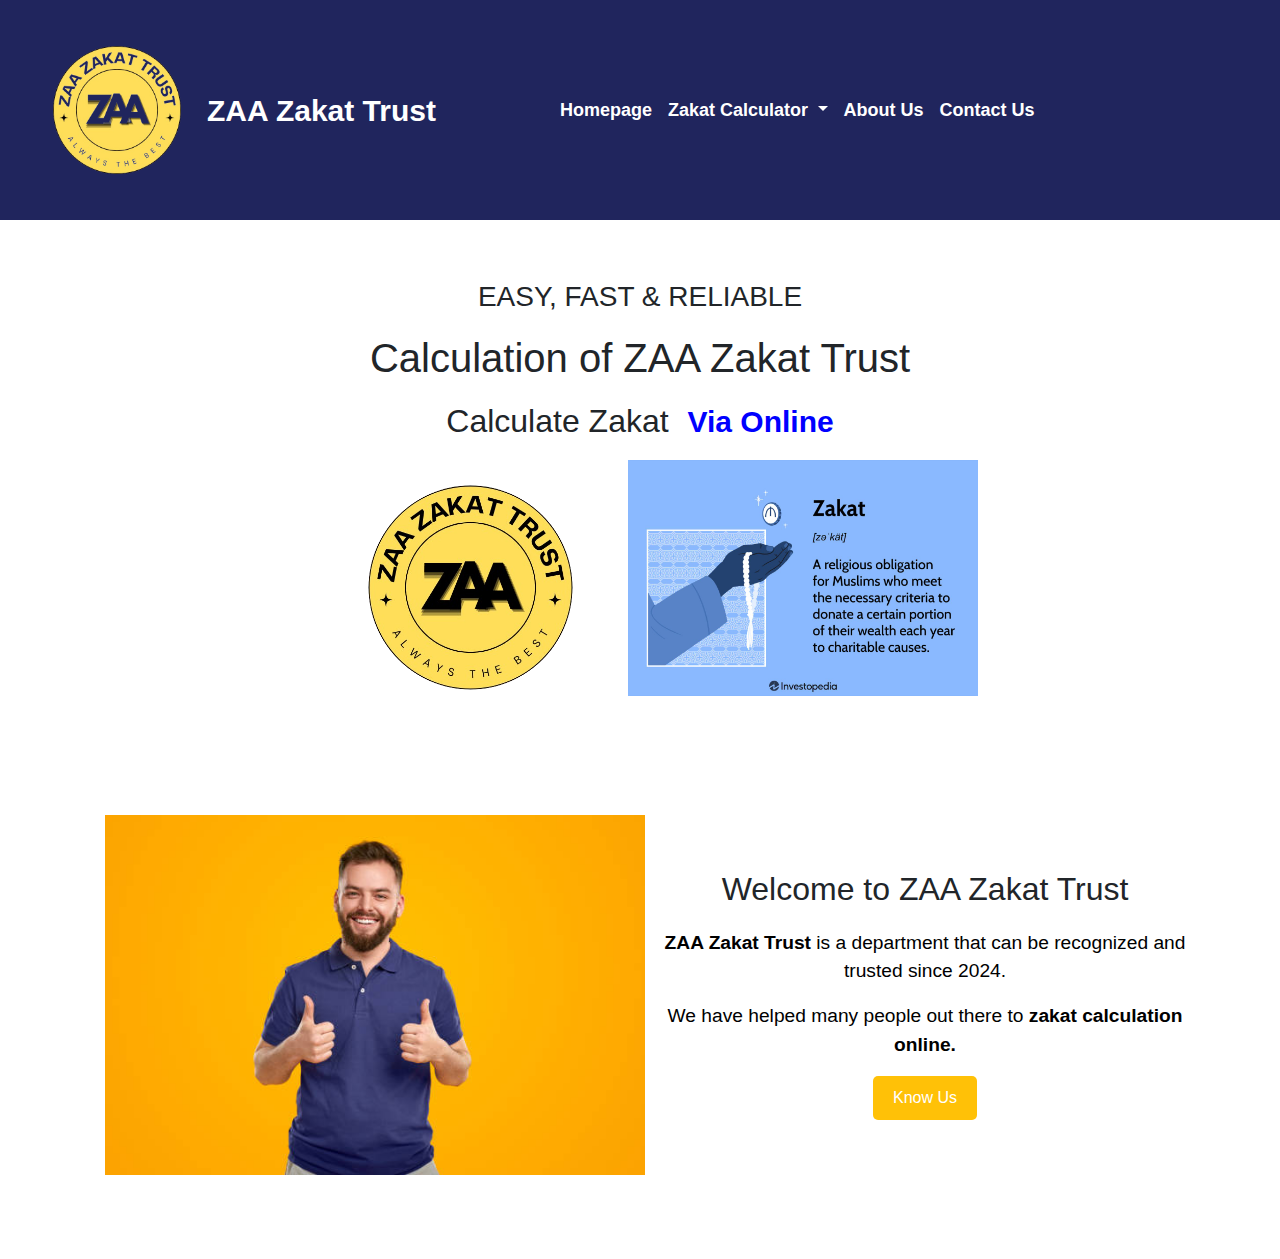
<file: index.html>
<!doctype html>
<html lang="en">
<head>
    <!-- Required meta tags -->
    <meta charset="utf-8">
    <meta name="viewport" content="width=device-width, initial-scale=1, shrink-to-fit=no">

    <!-- Bootstrap CSS -->
    <link rel="stylesheet" href="https://cdn.jsdelivr.net/npm/bootstrap@4.3.1/dist/css/bootstrap.min.css" integrity="sha384-ggOyR0iXCbMQv3Xipma34MD+dH/1fQ784/j6cY/iJTQUOhcWr7x9JvoRxT2MZw1T" crossorigin="anonymous">
    
    <!-- Custom CSS -->
    <link rel="stylesheet" href="css/Utama.css">

    <title>Homepage</title>
</head>
<body>

    <!-- Optional JavaScript -->
    <!-- jQuery first, then Popper.js, then Bootstrap JS -->
    <script src="https://code.jquery.com/jquery-3.3.1.slim.min.js" integrity="sha384-q8i/X+965DzO0rT7abK41JStQIAqVgRVzpbzo5smXKp4YfRvH+8abtTE1Pi6jizo" crossorigin="anonymous"></script>
    <script src="https://cdn.jsdelivr.net/npm/popper.js@1.14.7/dist/umd/popper.min.js" integrity="sha384-UO2eT0CpHqdSJQ6hJty5KVphtPhzWj9WO1clHTMGa3JDZwrnQq4sF86dIHNDz0W1" crossorigin="anonymous"></script>
    <script src="https://cdn.jsdelivr.net/npm/bootstrap@4.3.1/dist/js/bootstrap.min.js" integrity="sha384-JjSmVgyd0p3pXB1rRibZUAYoIIy6OrQ6VrjIEaFf/nJGzIxFDsf4x0xIM+B07jRM" crossorigin="anonymous"></script>

    <script>
        // Function to include content from another HTML file into a specified element
        function includeContent(url, elementId) {
            fetch(url)
                .then(response => response.text())
                .then(data => {
                    document.getElementById(elementId).innerHTML = data;
                });
        }

        // Event listener to include header and footer after the DOM content is loaded
        document.addEventListener('DOMContentLoaded', function() {
            includeContent('header.html', 'header-placeholder');
        });
    </script>

    <!-- Placeholder for header content to be included -->
    <div id="header-placeholder"></div>

    <!-- Hero Section -->
    <section class="hero">
        <div class="container text-center">
            <!-- Custom Button -->
            <h3 class="hero-content">EASY, FAST & RELIABLE</h3>
            <h1 class="hero-content">Calculation of ZAA Zakat Trust</h1>
            <h2 class="hero-content">Calculate Zakat <span style="color: blue;">Via Online</span></h2>
            <div class="row justify-content-center hero-images">
                <div class="col-md-3">
                    <img src="image/logo4.png" alt="Logo zkat" class="img-fluid">
                </div>
                <div class="col-md-4">
                    <img src="image/image5.jpg" alt="Image 5" class="img-fluid">
                </div>
            </div>
        </div>
    </section>

    <!-- New Section -->
    <section class="info-section">
        <div class="container">
            <div class="row align-items-center">
                <div class="col-md-6">
                    <img src="image/image4.jpeg" alt="thumbs up" class="img-fluid">
                </div>
                <div class="col-md-6">
                    <h3>Welcome to ZAA Zakat Trust</h3>
                    <p><strong>ZAA Zakat Trust</strong> is a department that can be recognized and trusted since 2024.</p>
                    <p>We have helped many people out there to <strong>zakat calculation online.</strong></p>
                    <a href="AboutUs.html" class="btn btn-warning">Know Us</a>
                </div>
            </div>
        </div>
    </section>
    <br>

</body>
</html>
</file>
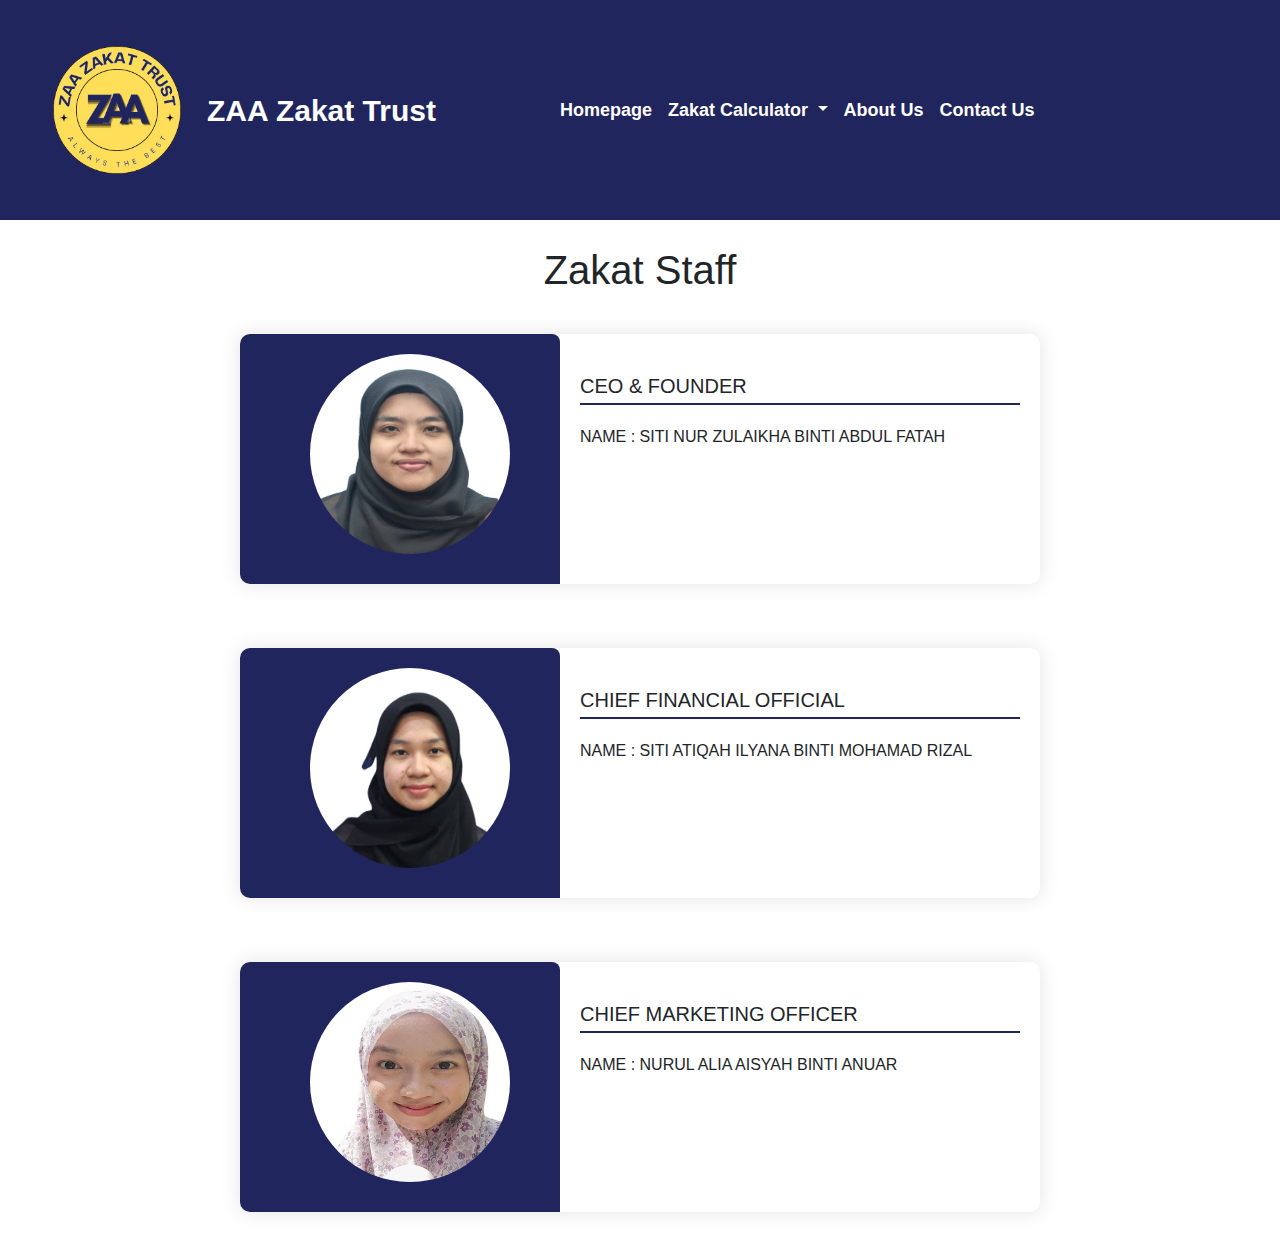
<file: AboutUs.html>
<!doctype html>
<html lang="en">
<head>
    <!-- Required meta tags -->
    <meta charset="utf-8">
    <meta name="viewport" content="width=device-width, initial-scale=1, shrink-to-fit=no">

    <!-- Bootstrap CSS -->
    <link rel="stylesheet" href="https://cdn.jsdelivr.net/npm/bootstrap@4.3.1/dist/css/bootstrap.min.css" integrity="sha384-ggOyR0iXCbMQv3Xipma34MD+dH/1fQ784/j6cY/iJTQUOhcWr7x9JvoRxT2MZw1T" crossorigin="anonymous">
    <!-- Custom CSS -->
    <link rel="stylesheet" href="css/AboutUs.css">


    <title>Contact Us</title>
</head>

<body>

    <!-- Optional JavaScript -->
  <!-- jQuery first, then Popper.js, then Bootstrap JS -->
  <script src="https://code.jquery.com/jquery-3.3.1.slim.min.js" integrity="sha384-q8i/X+965DzO0rT7abK41JStQIAqVgRVzpbzo5smXKp4YfRvH+8abtTE1Pi6jizo" crossorigin="anonymous"></script>
  <script src="https://cdn.jsdelivr.net/npm/popper.js@1.14.7/dist/umd/popper.min.js" integrity="sha384-UO2eT0CpHqdSJQ6hJty5KVphtPhzWj9WO1clHTMGa3JDZwrnQq4sF86dIHNDz0W1" crossorigin="anonymous"></script>
  <script src="https://cdn.jsdelivr.net/npm/bootstrap@4.3.1/dist/js/bootstrap.min.js" integrity="sha384-JjSmVgyd0p3pXB1rRibZUAYoIIy6OrQ6VrjIEaFf/nJGzIxFDsf4x0xIM+B07jRM" crossorigin="anonymous"></script>

  <script>
    // Function to include content from another HTML file into a specified element
     function includeContent(url, elementId) 
     {
        fetch(url)
            .then(response => response.text())
            .then(data => {
                document.getElementById(elementId).innerHTML = data;
            });
     }

    // Event listener to include header and footer after the DOM content is loaded
     document.addEventListener('DOMContentLoaded', function() 
     {
        includeContent('header.html', 'header-placeholder');
    
     });
   </script>

  <!-- Placeholder for header content to be included -->
  <div id="header-placeholder"></div>

  <h1>Zakat Staff</h1>
  
  <!--first container-->
  <div class="container">
    <div class="sidebar">
        <div class="header">
            <img class="image"src="image/image.jpg" alt="Profile Picture">

        </div><!--end of header class-->

         <!--start of main-content(right side)-->
        <div class="main-content">
            <div class="section">
                <h2>CEO & FOUNDER</h2>
                <!-- Team member details -->
                <p>NAME : SITI NUR ZULAIKHA BINTI ABDUL FATAH</p>
               
            </div>

         <!--end of main-content-->
        </div>

     <!--end of sidebar-->
    </div>
  </div>

    <!--second container-->
  <div class="container">
    <div class="sidebar">
        <div class="header">
            <img class="image"src="image/image1.jpg" alt="Profile Picture">

        </div><!--end of header class-->

         <!--start of main-content(right side)-->
        <div class="main-content">
            <div class="section">
                <h2>CHIEF FINANCIAL OFFICIAL</h2>
                <!-- Team member details -->
                <p>NAME : SITI ATIQAH ILYANA BINTI MOHAMAD RIZAL</p>
               
            </div>

         <!--end of main-content-->
        </div>

     <!--end of sidebar-->
    </div>
  </div>

     <!--third container-->
  <div class="container">
    <div class="sidebar">
        <div class="header">
            <img class="image"src="image/image3.jpg" alt="Profile Picture">

        </div><!--end of header class-->

         <!--start of main-content(right side)-->
        <div class="main-content">
            <div class="section">
                <h2>CHIEF MARKETING OFFICER</h2>
                <!-- Team member details -->
                <p>NAME : NURUL ALIA AISYAH BINTI ANUAR</p>
               

            <!--end section-->
            </div>

         <!--end of main-content-->
        </div>

     <!--end of sidebar-->
    </div>

    <!--end of container-->
  </div>


</body>
</html>
</file>
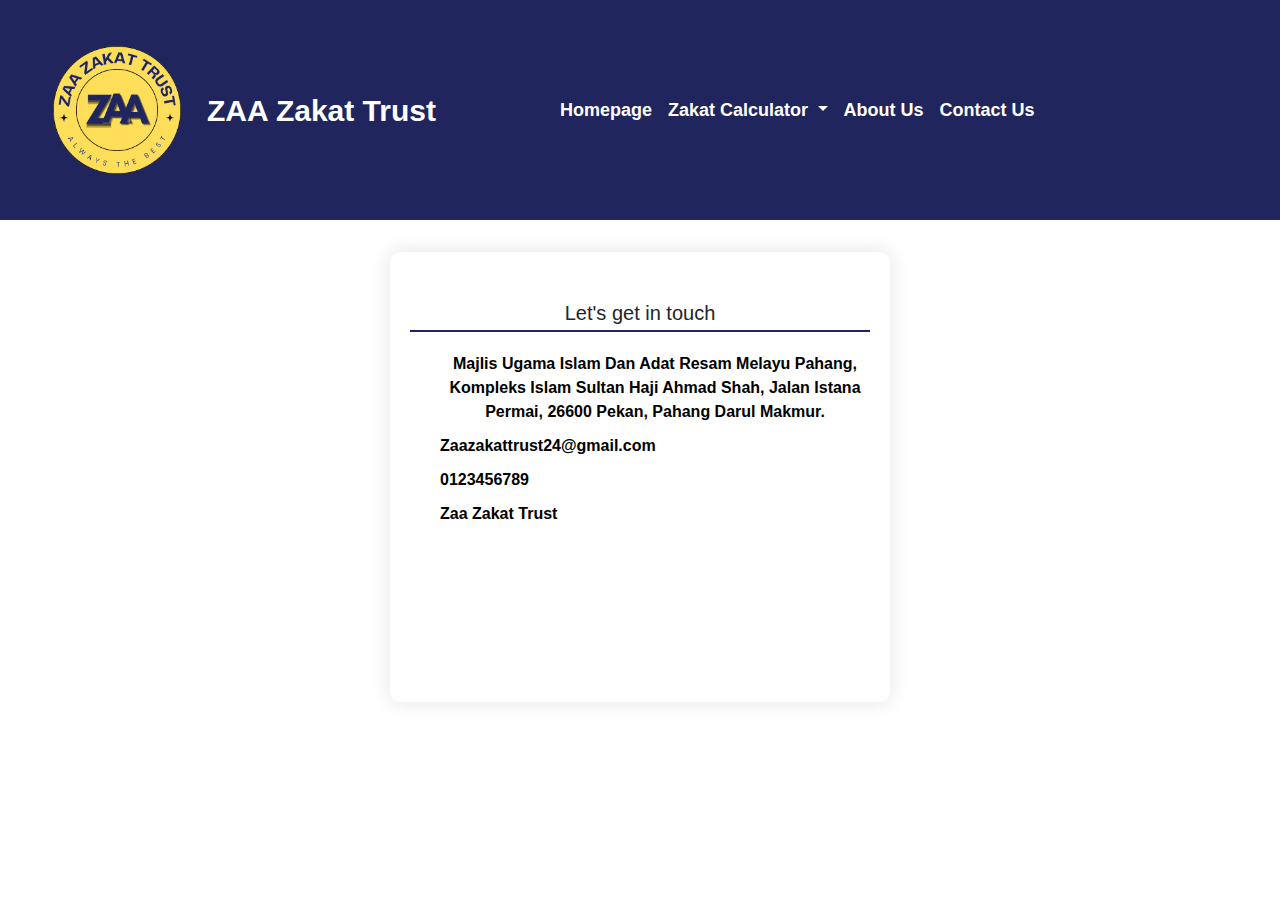
<file: ContactUs.html>
<!doctype html>
<html lang="en">
<head>
    <!-- Required meta tags -->
    <meta charset="utf-8">
    <meta name="viewport" content="width=device-width, initial-scale=1, shrink-to-fit=no">

    <!-- Bootstrap CSS -->
    <link rel="stylesheet" href="https://cdn.jsdelivr.net/npm/bootstrap@4.3.1/dist/css/bootstrap.min.css" integrity="sha384-ggOyR0iXCbMQv3Xipma34MD+dH/1fQ784/j6cY/iJTQUOhcWr7x9JvoRxT2MZw1T" crossorigin="anonymous">
    <!-- Custom CSS -->
    <link rel="stylesheet" href="css/ContactUs.css">

    <title>Contact Us</title>
</head>

<body>

    <!-- Optional JavaScript -->
  <!-- jQuery first, then Popper.js, then Bootstrap JS -->
  <script src="https://code.jquery.com/jquery-3.3.1.slim.min.js" integrity="sha384-q8i/X+965DzO0rT7abK41JStQIAqVgRVzpbzo5smXKp4YfRvH+8abtTE1Pi6jizo" crossorigin="anonymous"></script>
  <script src="https://cdn.jsdelivr.net/npm/popper.js@1.14.7/dist/umd/popper.min.js" integrity="sha384-UO2eT0CpHqdSJQ6hJty5KVphtPhzWj9WO1clHTMGa3JDZwrnQq4sF86dIHNDz0W1" crossorigin="anonymous"></script>
  <script src="https://cdn.jsdelivr.net/npm/bootstrap@4.3.1/dist/js/bootstrap.min.js" integrity="sha384-JjSmVgyd0p3pXB1rRibZUAYoIIy6OrQ6VrjIEaFf/nJGzIxFDsf4x0xIM+B07jRM" crossorigin="anonymous"></script>

  <script>
    // Function to include content from another HTML file into a specified element
    function includeContent(url, elementId) {
        fetch(url)
            .then(response => response.text())
            .then(data => {
                document.getElementById(elementId).innerHTML = data;
            });
    }

    // Event listener to include header and footer after the DOM content is loaded
    document.addEventListener('DOMContentLoaded', function() {
        includeContent('header.html', 'header-placeholder');
    });
  </script>

  <!-- Placeholder for header content to be included -->
  <div id="header-placeholder"></div>

  <!--first container-->
  <div class="container">
    <div class="sidebar">
      <!--start of main-content (right side)-->
      <div class="main-content">
        <div class="section">
          <h2>Let's get in touch</h2>
          <div class="icon-container">
             <i class="fa-solid fa-location-dot"></i>
            <span>Majlis Ugama Islam Dan Adat Resam Melayu Pahang, Kompleks Islam Sultan Haji Ahmad Shah, Jalan Istana Permai, 26600 Pekan, Pahang Darul Makmur.</span>
          </div>
          <div class="icon-container">
            <i class="fa-solid fa-envelope"></i>
            <span>Zaazakattrust24@gmail.com</span>
          </div>
          <div class="icon-container">
            <i class="fa-solid fa-phone"></i>
            <span>0123456789</span>
          </div>
          <div class="icon-container">
            <i class="fa-brands fa-facebook"></i>
            <span>Zaa Zakat Trust</span>
          </div>

        </div>
        <!--end of main-content-->
      </div>
      <!--end of sidebar-->
    </div>
  </div>

  <div class="container">
    <div class="form">
      <div class="contact-info">
      </div>
    </div>
  </div>

</body>
</html>
</file>
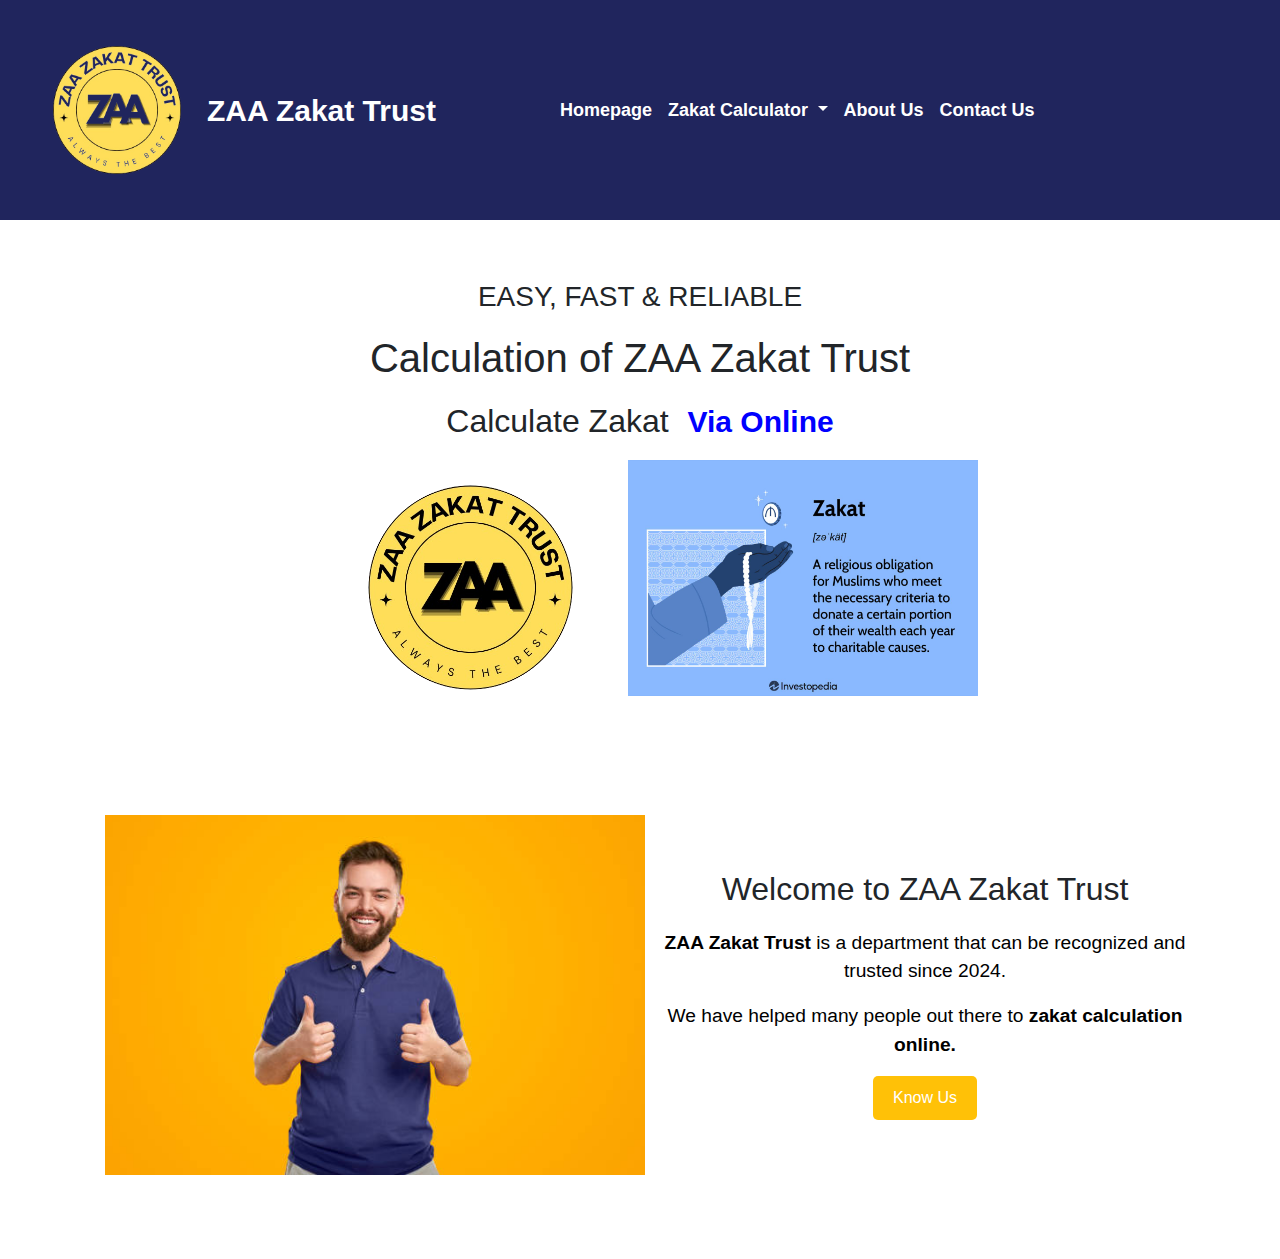
<file: Utama.html>
<!doctype html>
<html lang="en">
<head>
    <!-- Required meta tags -->
    <meta charset="utf-8">
    <meta name="viewport" content="width=device-width, initial-scale=1, shrink-to-fit=no">

    <!-- Bootstrap CSS -->
    <link rel="stylesheet" href="https://cdn.jsdelivr.net/npm/bootstrap@4.3.1/dist/css/bootstrap.min.css" integrity="sha384-ggOyR0iXCbMQv3Xipma34MD+dH/1fQ784/j6cY/iJTQUOhcWr7x9JvoRxT2MZw1T" crossorigin="anonymous">
    
    <!-- Custom CSS -->
    <link rel="stylesheet" href="css/Utama.css">

    <title>Contact Us</title>
</head>
<body>

    <!-- Optional JavaScript -->
    <!-- jQuery first, then Popper.js, then Bootstrap JS -->
    <script src="https://code.jquery.com/jquery-3.3.1.slim.min.js" integrity="sha384-q8i/X+965DzO0rT7abK41JStQIAqVgRVzpbzo5smXKp4YfRvH+8abtTE1Pi6jizo" crossorigin="anonymous"></script>
    <script src="https://cdn.jsdelivr.net/npm/popper.js@1.14.7/dist/umd/popper.min.js" integrity="sha384-UO2eT0CpHqdSJQ6hJty5KVphtPhzWj9WO1clHTMGa3JDZwrnQq4sF86dIHNDz0W1" crossorigin="anonymous"></script>
    <script src="https://cdn.jsdelivr.net/npm/bootstrap@4.3.1/dist/js/bootstrap.min.js" integrity="sha384-JjSmVgyd0p3pXB1rRibZUAYoIIy6OrQ6VrjIEaFf/nJGzIxFDsf4x0xIM+B07jRM" crossorigin="anonymous"></script>

    <script>
        // Function to include content from another HTML file into a specified element
        function includeContent(url, elementId) {
            fetch(url)
                .then(response => response.text())
                .then(data => {
                    document.getElementById(elementId).innerHTML = data;
                });
        }

        // Event listener to include header and footer after the DOM content is loaded
        document.addEventListener('DOMContentLoaded', function() {
            includeContent('header.html', 'header-placeholder');
        });
    </script>

    <!-- Placeholder for header content to be included -->
    <div id="header-placeholder"></div>

    <!-- Hero Section -->
    <section class="hero">
        <div class="container text-center">
            <!-- Custom Button -->
            <h3 class="hero-content">EASY, FAST & RELIABLE</h3>
            <h1 class="hero-content">Calculation of ZAA Zakat Trust</h1>
            <h2 class="hero-content">Calculate Zakat <span style="color: blue;">Via Online</span></h2>
            <div class="row justify-content-center hero-images">
                <div class="col-md-3">
                    <img src="image/logo4.png" alt="Logo zkat" class="img-fluid">
                </div>
                <div class="col-md-4">
                    <img src="image/image5.jpg" alt="Image 5" class="img-fluid">
                </div>
            </div>
        </div>
    </section>

    <!-- New Section -->
    <section class="info-section">
        <div class="container">
            <div class="row align-items-center">
                <div class="col-md-6">
                    <img src="image/image4.jpeg" alt="thumbs up" class="img-fluid">
                </div>
                <div class="col-md-6">
                    <h3>Welcome to ZAA Zakat Trust</h3>
                    <p><strong>ZAA Zakat Trust</strong> is a department that can be recognized and trusted since 2024.</p>
                    <p>We have helped many people out there to <strong>zakat calculation online.</strong></p>
                    <a href="AboutUs.html" class="btn btn-warning">Know Us</a>
                </div>
            </div>
        </div>
    </section>
    <br>

</body>
</html>
</file>
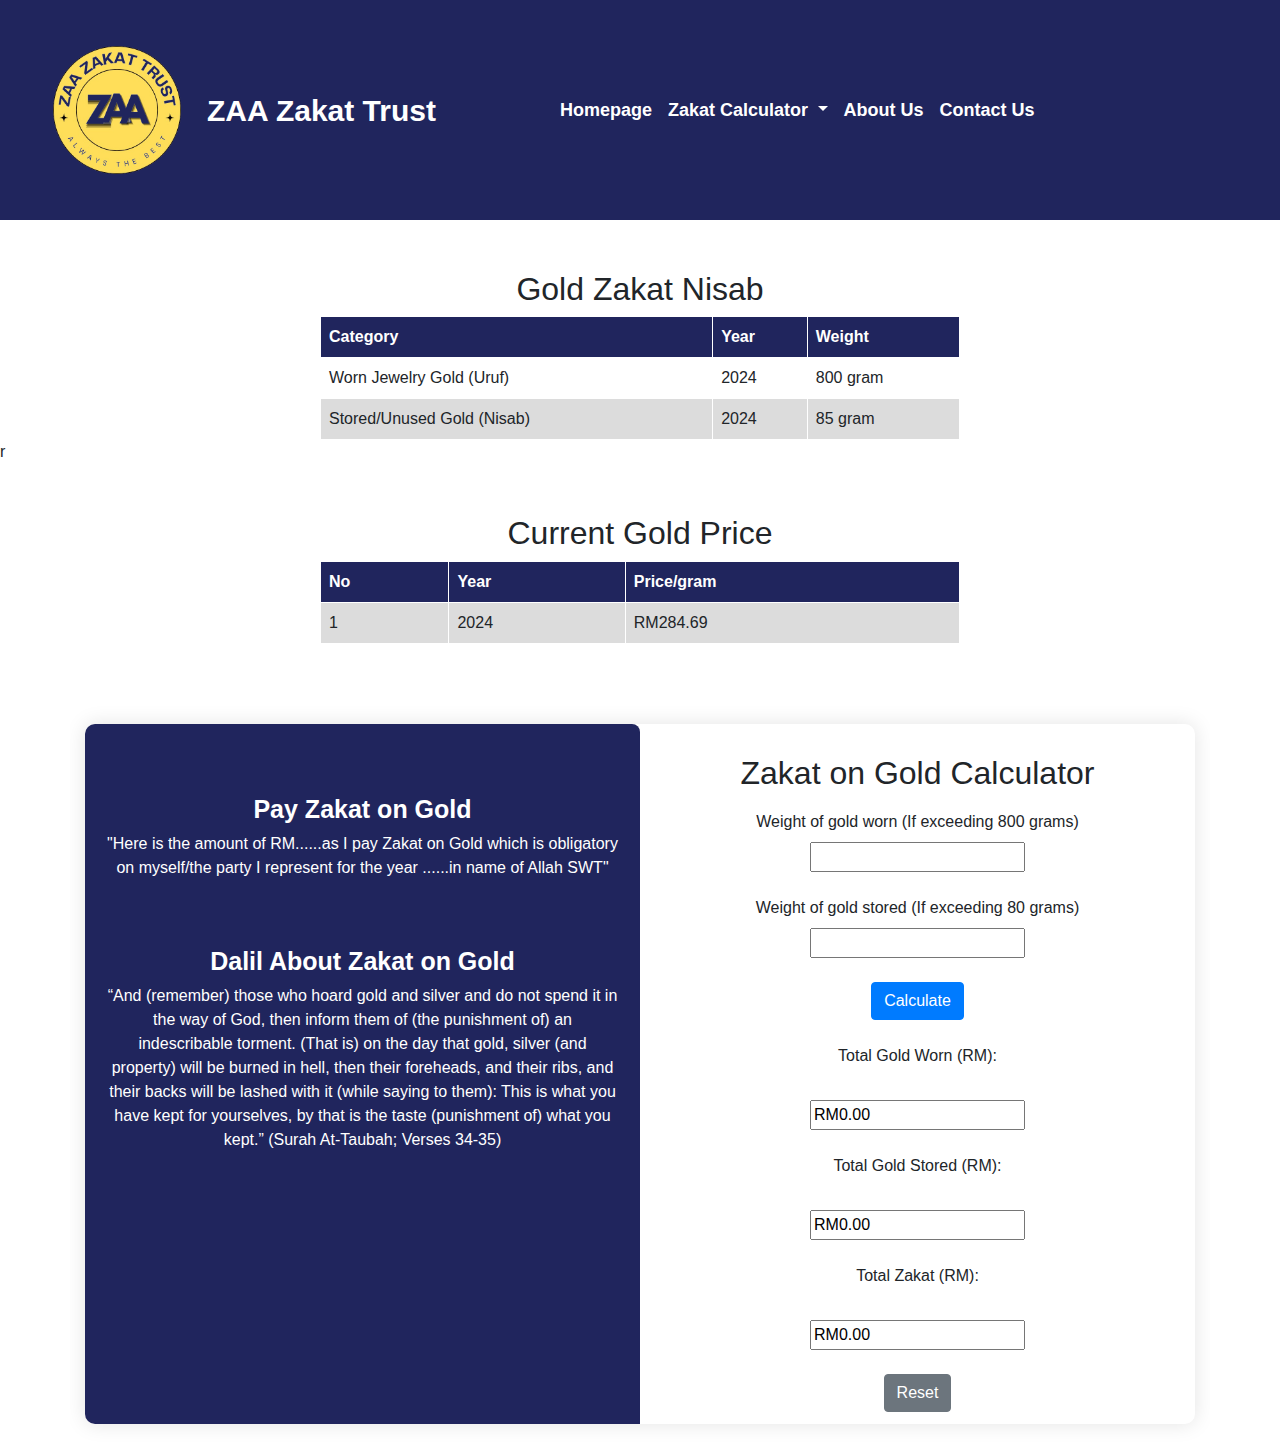
<file: ZakatEmas.html>
<!doctype html>
<html lang="en">
<head>
    <!-- Required meta tags -->
    <meta charset="utf-8">
    <meta name="viewport" content="width=device-width, initial-scale=1, shrink-to-fit=no">

    <!-- Bootstrap CSS -->
    <link rel="stylesheet" href="https://cdn.jsdelivr.net/npm/bootstrap@4.3.1/dist/css/bootstrap.min.css" integrity="sha384-ggOyR0iXCbMQv3Xipma34MD+dH/1fQ784/j6cY/iJTQUOhcWr7x9JvoRxT2MZw1T" crossorigin="anonymous">
    <!-- Custom CSS -->
    <link rel="stylesheet" href="css/ZakatEmas.css">

    <title>Kalkulator Zakat Emas</title>

    <script>
        // Function to include content from another HTML file into a specified element
        function includeContent(url, elementId) 
        {
            fetch(url)
                .then(response => response.text())
                .then(data => {
                    document.getElementById(elementId).innerHTML = data;
                });
        }

        // Event listener to include header and footer after the DOM content is loaded
        document.addEventListener('DOMContentLoaded', function() 
        {
            includeContent('header.html', 'header-placeholder');
        });
    </script>
    <!--Calculate Zakat on Saving-->
    <script>
        function calculateZakatEmas() {
            //Retrieve berat emas dipakai from input field
            var beratEmasDipakai = parseFloat(document.getElementById("beratEmasDipakai").value);

            //Retrieve berat emas disimpan from input field
            var beratEmasDisimpan = parseFloat(document.getElementById("beratEmasDisimpan").value);

            //harga emas/gram semasa 2024
            var hargaEmasperGram = 284.69;

            //calculate amount emas dipakai
            var amountEmasDipakai = beratEmasDipakai * hargaEmasperGram;

            //calculate amount emas disimpan
            var amountEmasDisimpan = beratEmasDisimpan * hargaEmasperGram;
            
            //check if saving is a number and not NaN(Not a Number), if yess than add RM when calculate
            if(!isNaN(amountEmasDipakai ) && !isNaN(amountEmasDisimpan)) {
                document.getElementById("amountEmasDipakai").value = "RM" + amountEmasDipakai.toFixed(2);
                document.getElementById("amountEmasDisimpan").value = "RM" + amountEmasDisimpan.toFixed(2);
            }

            //calculate the Jumlah Emas(RM) (amountEmasDipakai+amountEmasDisimpan)
            var amountEmas = amountEmasDipakai + amountEmasDisimpan;
            
            //define Zakat Rate
            var zakatRate = 2.5 / 100; //0.025

            //calculate Jumlah zakat, zakatEmasAmount
            var zakatEmasAmount = amountEmas * zakatRate;

            //Display amount emas dipakai in the result input field
            document.getElementById("amountEmasDipakai").value = "RM" + amountEmasDipakai.toFixed(2);

            //Display amount emas disimpan in the result input field
            document.getElementById("amountEmasDisimpan").value = "RM" + amountEmasDisimpan.toFixed(2);

            //Display Jumlah Zakat in the result input field
            document.getElementById("zakatEmasAmount").value = "RM" + zakatEmasAmount.toFixed(2);
        }
    </script>
</head>
<body>
    <!-- Optional JavaScript -->
    <!-- jQuery first, then Popper.js, then Bootstrap JS -->
    <script src="https://code.jquery.com/jquery-3.3.1.slim.min.js" integrity="sha384-q8i/X+965DzO0rT7abK41JStQIAqVgRVzpbzo5smXKp4YfRvH+8abtTE1Pi6jizo" crossorigin="anonymous"></script>
    <script src="https://cdn.jsdelivr.net/npm/popper.js@1.14.7/dist/umd/popper.min.js" integrity="sha384-UO2eT0CpHqdSJQ6hJty5KVphtPhzWj9WO1clHTMGa3JDZwrnQq4sF86dIHNDz0W1" crossorigin="anonymous"></script>
    <script src="https://cdn.jsdelivr.net/npm/bootstrap@4.3.1/dist/js/bootstrap.min.js" integrity="sha384-JjSmVgyd0p3pXB1rRibZUAYoIIy6OrQ6VrjIEaFf/nJGzIxFDsf4x0xIM+B07jRM" crossorigin="anonymous"></script>

    <!-- Placeholder for header content to be included -->
    <div id="header-placeholder"></div>

    <h2>Gold Zakat Nisab</h2>

    <!--Start of table-->
    <table>
        <!--row 1 header-->
        <tr class="header1">
            <th>Category</th>
            <th>Year</th>
            <th>Weight</th>
        </tr>
        <!--end of row 1-->

        <!--row 2-->
        <tr>
            <td>Worn Jewelry Gold (Uruf)</td>
            <td>2024</td>
            <td>800 gram</td>
        </tr>
        <!--end of row 2-->

        <!--row 3-->
        <tr>
            <td>Stored/Unused Gold (Nisab)</td>
            <td>2024</td>
            <td>85 gram</td>
        </tr>
        <!--end of row 3-->
    </table>
r
    <h2>Current Gold Price</h2>

    <!--Start of table-->
    <table>
        <!--row 1 header-->
        <tr class="header1">
            <th>No</th>
            <th>Year</th>
            <th>Price/gram</th>
        </tr>
        <!--end of row 1-->

        <!--row 2-->
        <tr class="table2">
            <td>1</td>
            <td>2024</td>
            <td>RM284.69</td>
        </tr>
        <!--end of row 2-->
    </table><br><br>

    <!--container-->
    <div class="container">
        <div class="sidebar">
            <div class="header"><!-- left side-->
                <h2>Pay Zakat on Gold</h2>
                <p>"Here is the amount of RM......as I pay Zakat on Gold which is obligatory on myself/the party I represent for the year ......in name of Allah SWT"</p>
                <h2>Dalil About Zakat on Gold</h2>
                <p>“And (remember) those who hoard gold and silver and do not spend it in the way of God, then inform them of (the punishment of) an indescribable torment. (That is) on the day that gold, silver (and property) will be burned in hell, then their foreheads, and their ribs, and their backs will be lashed with it (while saying to them): This is what you have kept for yourselves, by that is the taste (punishment of) what you kept.” (Surah At-Taubah; Verses 34-35)</p>
            </div><!--end of header class-->
                
            <!--start of main-content(right side)-->
            <div class="main-content">
                <div class="section">
                    <h2>Zakat on Gold Calculator</h2>

                    <!--Form element-->
                    <form>
                        <!--input for berat emas yang dipakai-->
                        <label for="beratEmasDipakai">Weight of gold worn (If exceeding 800 grams)</label><br>
                        <input type="text" id="beratEmasDipakai" name="beratEmasDipakai"><br><br>

                        <!--input for berat emas yang disimpan-->
                        <label for="beratEmasDisimpan">Weight of gold stored (If exceeding 80 grams)</label><br>
                        <input type="text" id="beratEmasDisimpan" name="beratEmasDisimpan"><br><br>

                        <!--button-->
                        <input type="button" value="Calculate" onclick="calculateZakatEmas()" class="btn btn-primary"><br><br>

                        <!--output for amount emas dipakai-->
                        <label for="amountEmasDipakai">Total Gold Worn (RM):</label><br><br>
                        <input type="text" id="amountEmasDipakai" name="amountEmasDipakai" value="RM0.00" readonly><br><br>

                        <!--output for amount emas disimpan-->
                        <label for="amountEmasDisimpan">Total Gold Stored (RM):</label><br><br>
                        <input type="text" id="amountEmasDisimpan" name="amountEmasDisimpan" value="RM0.00" readonly><br><br>

                        <!--output for zakatEmasAmount -->
                        <label for="zakatEmasAmount">Total Zakat (RM):</label><br><br>
                        <input type="text" id="zakatEmasAmount" name="zakatEmasAmount" value="RM0.00" readonly><br><br>


                        <!--Reset Button-->
                        <button type="reset" class="btn btn-secondary">Reset</button>
                    </form>
                </div><!--end of section-->
            <!--end of main-content-->
            </div>
        <!--end of sidebar-->
        </div>
    <!--end of container-->
    </div>
</body>
</html>
</file>
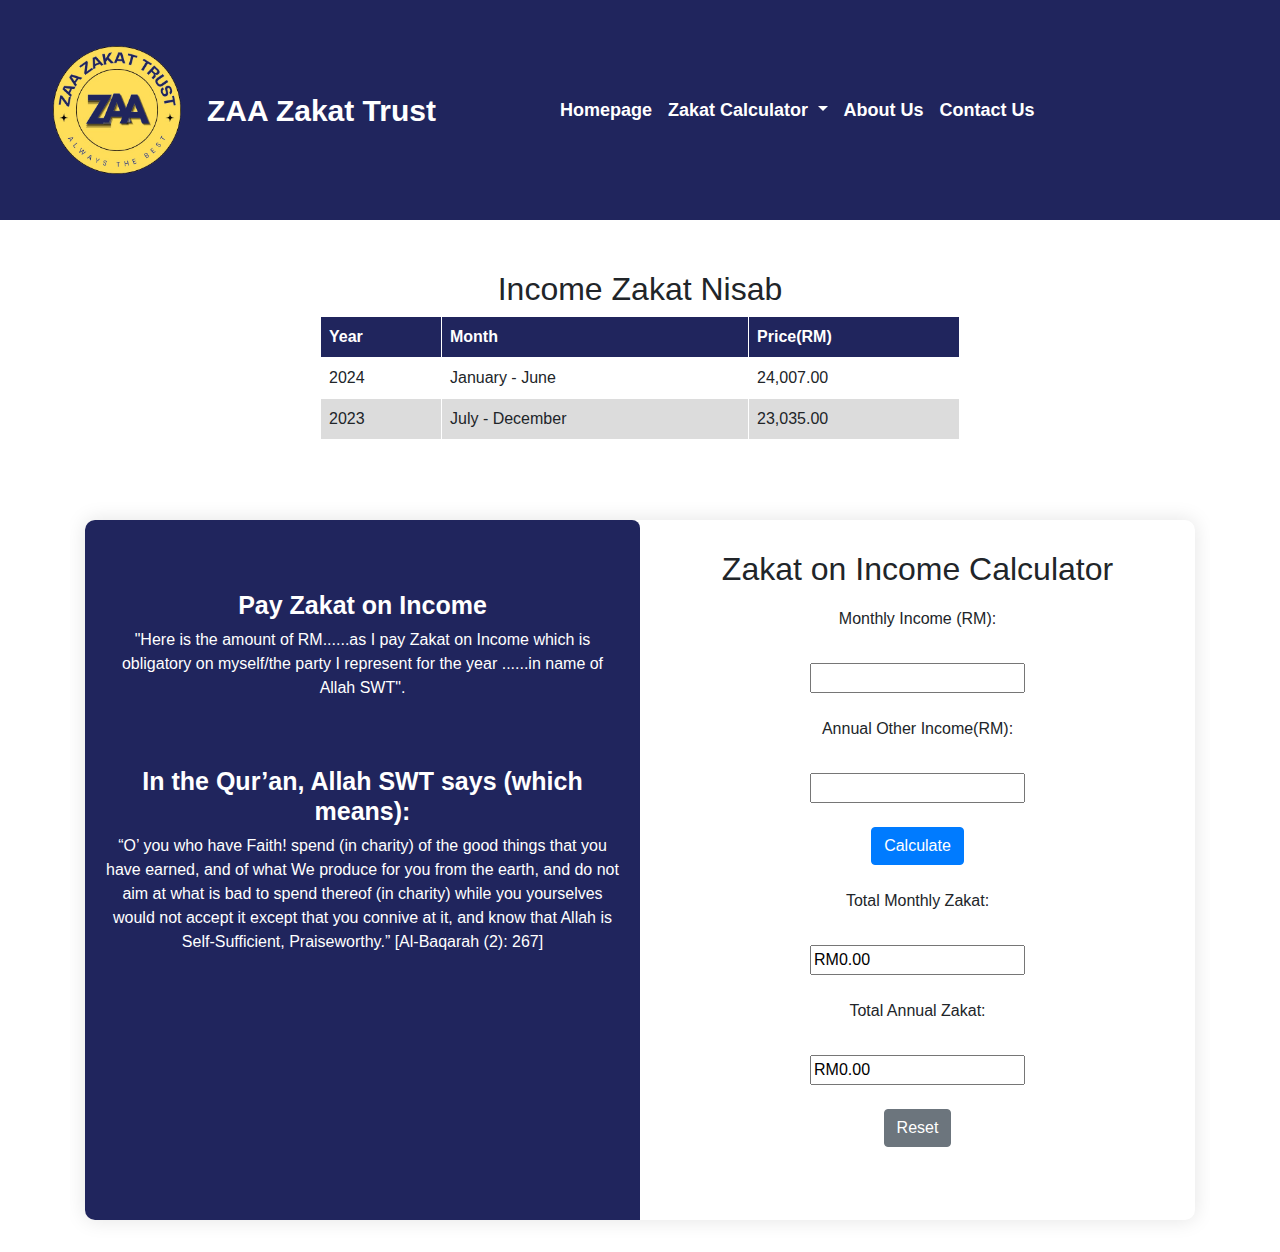
<file: ZakatPendapatan.html>
<!doctype html>
<html lang="en">
  <head>
    <!-- Required meta tags -->
    <meta charset="utf-8">
    <meta name="viewport" content="width=device-width, initial-scale=1, shrink-to-fit=no">

    <!-- Bootstrap CSS -->
    <link rel="stylesheet" href="https://cdn.jsdelivr.net/npm/bootstrap@4.3.1/dist/css/bootstrap.min.css" integrity="sha384-ggOyR0iXCbMQv3Xipma34MD+dH/1fQ784/j6cY/iJTQUOhcWr7x9JvoRxT2MZw1T" crossorigin="anonymous">
    <!-- Custom CSS -->
    <link rel="stylesheet" href="css/ZakatPendapatan.css">


    <title>Kalkulator Zakat Pendapatan</title>


   <!--Calculate Zakat on Saving-->
   <script>
    function calculateZakatPendapatan(){

        //Retrieve total savings for month amount from input field
        var pendapatanBulanan = parseFloat(document.getElementById("pendapatanBulanan").value);

        //Retrieve total Other amount from input field
        var pendapatanLainTahunan = parseFloat(document.getElementById("pendapatanLainTahunan").value);

        //initialize totalPendapatanTahunan=0
        var totalPendapatanTahunan=0;

         //calculate pendapatanTahunan
         totalPendapatanTahunan=(pendapatanBulanan*12) + pendapatanLainTahunan;


          //check if saving is a number and not NaN(Not a Number), if yess than add RM when calculate
          if(!isNaN(pendapatanBulanan ) && !isNaN(pendapatanLainTahunan))
          {
            document.getElementById("pendapatanBulanan").value = "RM"+ pendapatanBulanan.toFixed(2);
            document.getElementById("pendapatanLainTahunan").value = "RM"+ pendapatanLainTahunan.toFixed(2);

          }
         
        //define Zakat Rate
        var zakatRate=2.5/100;//0.025

        //calculate the zakat Amount for year
        var zakatPendapatanTahunanAmount = totalPendapatanTahunan*zakatRate;

        //calculate the zakat Amount for months
        var zakatPendapatanBulananAmount = zakatPendapatanTahunanAmount/12;

        

        //Display the zakat amount for months  in the result input field
        document.getElementById("zakatPendapatanBulananAmount").value = "RM" + zakatPendapatanBulananAmount.toFixed(2);

         //Display the zakat amount for years  in the result input field
         document.getElementById("zakatPendapatanTahunanAmount").value = "RM" + zakatPendapatanTahunanAmount.toFixed(2);
       
       

        //Payment Button
        var paymentButton = document.getElementById("paymentButton");
        
         //kena baiki dekat if else
        //If-else
        if(totalPendapatanTahunan< 24007.00 )
         {
            //explanation for the zakat amount
            explanation.innerText = "You did not qualify because did not reach the nisab";

         }



    }
   </script>

</head>
<body>

  <!-- Optional JavaScript -->
  <!-- jQuery first, then Popper.js, then Bootstrap JS -->
  <script src="https://code.jquery.com/jquery-3.3.1.slim.min.js" integrity="sha384-q8i/X+965DzO0rT7abK41JStQIAqVgRVzpbzo5smXKp4YfRvH+8abtTE1Pi6jizo" crossorigin="anonymous"></script>
  <script src="https://cdn.jsdelivr.net/npm/popper.js@1.14.7/dist/umd/popper.min.js" integrity="sha384-UO2eT0CpHqdSJQ6hJty5KVphtPhzWj9WO1clHTMGa3JDZwrnQq4sF86dIHNDz0W1" crossorigin="anonymous"></script>
  <script src="https://cdn.jsdelivr.net/npm/bootstrap@4.3.1/dist/js/bootstrap.min.js" integrity="sha384-JjSmVgyd0p3pXB1rRibZUAYoIIy6OrQ6VrjIEaFf/nJGzIxFDsf4x0xIM+B07jRM" crossorigin="anonymous"></script>

  <script>
    // Function to include content from another HTML file into a specified element
     function includeContent(url, elementId) 
     {
        fetch(url)
            .then(response => response.text())
            .then(data => {
                document.getElementById(elementId).innerHTML = data;
            });
     }

    // Event listener to include header and footer after the DOM content is loaded
     document.addEventListener('DOMContentLoaded', function() 
     {
        includeContent('header.html', 'header-placeholder');
    
     });
   </script>

  <!-- Placeholder for header content to be included -->
  <div id="header-placeholder"></div>

  <h2>Income Zakat Nisab</h2>

  <!--Start of table-->
  <table>
     <!--row 1 header-->
    <tr class="header1">
      <th>Year</th>
      <th>Month</th>
      <th>Price(RM)</th>
    </tr>
    <!--end of row 1-->

     <!--row 2-->
    <tr>
      <td>2024</td>
      <td>January - June</td>
      <td>24,007.00</td>
    </tr>
     <!--end of row 2-->

      <!--row 3-->
    <tr>
      <td>2023</td>
      <td>July - December</td>
      <td>23,035.00</td>
    </tr>
     <!--end of row 3-->
  </table><br><br>


  <!--container-->
  <div class="container">
    <div class="sidebar">
      <div class="header">
        <h2>Pay Zakat on Income</h2>
        <p>"Here is the amount of RM......as I pay Zakat on Income which is obligatory on myself/the party I represent for the year ......in name of Allah SWT".</p>

        <h2>In the Qur’an, Allah SWT says (which means):</h2>
        <p>“O’ you who have Faith! spend (in charity) of the good things that you have earned, and of what We produce for you from the earth, and do not aim at what is bad to spend thereof (in charity) while you yourselves would not accept it except that you connive at it, and know that Allah is Self-Sufficient, Praiseworthy.” [Al-Baqarah (2): 267]</p>
            
      </div><!--end of header class-->
        
        

         <!--start of main-content(right side)-->
        <div class="main-content">
            <div class="section">
                <h2>Zakat on Income Calculator</h2>
              
          <!--Form element-->
          <form>
             <!--input for saving amount-->
             <label for="pendapatanBulanan">Monthly Income (RM):</label><br></br>
             <input type="text" id="pendapatanBulanan" name="pendapatanBulanan"><br></br>

             <!--input for pendapatanLain amount-->
             <label for="pendapatanLainTahunan">Annual Other Income(RM):</label><br></br>
             <input type="text" id="pendapatanLainTahunan" name="pendapatanLainTahunan"><br></br>
    
             <!--button-->
             <input type="button" value="Calculate" onclick="calculateZakatPendapatan()" class="btn btn-primary"><br></br>
    
             <!--output for zakat bulanan-->
             <label for="zakatPendapatanBulananAmount">Total Monthly Zakat:</label><br></br>
             <input type="text" id="zakatPendapatanBulananAmount" name="zakatPendapatanBulananAmount" value="RM0.00" readonly><br></br>

             <!--output for zakat bulanan-->
             <label for="zakatPendapatanTahunanAmount">Total Annual Zakat:</label><br></br>
             <input type="text" id="zakatPendapatanTahunanAmount" name="zakatPendapatanTahunanAmount" value="RM0.00" readonly><br></br>

             <!--button-->
             <!--Reset Button-->
             <button type="reset" class="btn btn-secondary">Reset</button>
             <br><br>
             <!--Explanantion-->
             <a id="explanation"></a>

          </form>

            </div><!--end of section-->

         <!--end of main-content-->
         </div>

    <!--end of sidebar-->
    </div>

  <!--end of container-->
  </div>
  
</body>
</html>
</file>
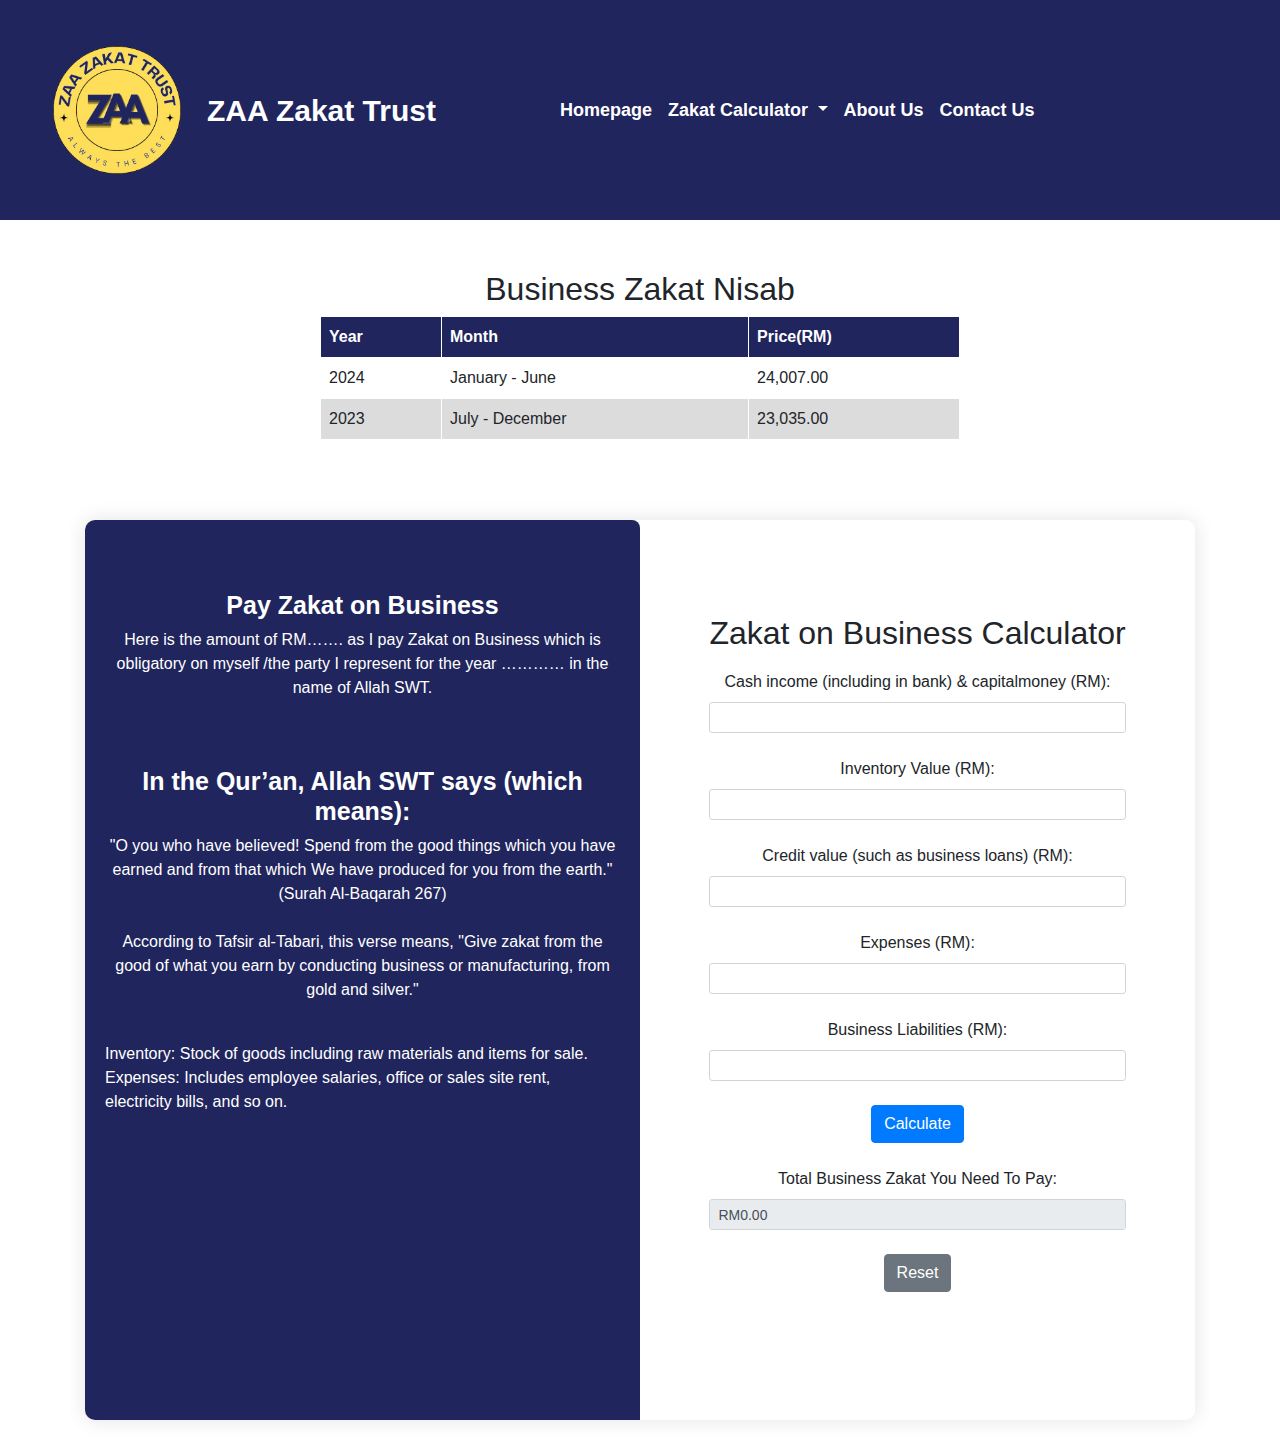
<file: ZakatPerniagaan.html>
<!doctype html>
<html lang="en">
    <head>
        <!-- Required meta tags-->
        <meta charset="utf-8">
        <meta name="viewport" content="width=device-width, initial-scale=1, shrink-to-fit=no">

        <!-- Bootstrap CSS-->
        <link rel="stylesheet" href="https://cdn.jsdelivr.net/npm/bootstrap@4.3.1/dist/css/bootstrap.min.css" integrity="sha384-ggOyR0iXCbMQv3Xipma34MD+dH/1fQ784/j6cY/iJTQUOhcWr7x9JvoRxT2MZw1T" crossorigin="anonymous">
        <!-- Custom CSS-->
        <link rel="stylesheet" href="css/ZakatPerniagaan.css">

        <title>Kalkulator Zakat Perniagaan</title>

        <script>
            // Function to include content from another HTML file into a specified element
            function includeContent(url, elementId) {
                fetch(url)
                    .then(response => response.text())
                    .then(data => {
                        document.getElementById(elementId).innerHTML = data;
                    });
            }

            // Event listener to include header after the DOM content is loaded
            document.addEventListener('DOMContentLoaded', function() {
                includeContent('header.html', 'header-placeholder');
            });

            function calculateZakatPerniagaan() {
                // Retrieve values from input fields
                var pendapatanTunai = parseFloat(document.getElementById("pendapatanTunai").value) || 0;
                var nilaiInventori = parseFloat(document.getElementById("nilaiInventori").value) || 0;
                var nilaiKredit = parseFloat(document.getElementById("nilaiKredit").value) || 0;
                var perbelanjaan = parseFloat(document.getElementById("perbelanjaan").value) || 0;
                var hutangPerniagaan = parseFloat(document.getElementById("hutangPerniagaan").value) || 0;

                // Calculate income
                var income = pendapatanTunai + nilaiInventori + nilaiKredit - perbelanjaan - hutangPerniagaan;

                // Define Zakat Rate
                var zakatRate = 2.5 / 100; // 0.025

                // Calculate the Zakat amount
                var zakatPerniagaanAmount = income * zakatRate;

                // Display the zakat amount in the result input field
                document.getElementById("zakatPerniagaanAmount").value = "RM" + zakatPerniagaanAmount.toFixed(2);

                // Check if income meets the nisab requirement
                var nisab = 24007.00; // Example nisab amount
                if (income< nisab) {
                    document.getElementById("explanation").innerText = "You did not qualify because did not reach the nisab";
                }
            }

            function resetForm() {
                document.getElementById("zakatForm").reset();
                document.getElementById("zakatPerniagaanAmount").value = "RM0.00";
                document.getElementById("explanation").innerText = "";
            }
        </script>
    </head>
    <body>
        <!-- Optional JavaScript -->
        <script src="https://code.jquery.com/jquery-3.3.1.slim.min.js" integrity="sha384-q8i/X+965DzO0rT7abK41JStQIAqVgRVzpbzo5smXKp4YfRvH+8abtTE1Pi6jizo" crossorigin="anonymous"></script>
        <script src="https://cdn.jsdelivr.net/npm/popper.js@1.14.7/dist/umd/popper.min.js" integrity="sha384-UO2eT0CpHqdSJQ6hJty5KVphtPhzWj9WO1clHTMGa3JDZwrnQq4sF86dIHNDz0W1" crossorigin="anonymous"></script>
        <script src="https://cdn.jsdelivr.net/npm/bootstrap@4.3.1/dist/js/bootstrap.min.js" integrity="sha384-JjSmVgyd0p3pXB1rRibZUAYoIIy6OrQ6VrjIEaFf/nJGzIxFDsf4x0xIM+B07jRM" crossorigin="anonymous"></script>
        
        <!-- Placeholder for header content to be included -->
        <div id="header-placeholder"></div>

        <h2>Business Zakat Nisab</h2>

        <!-- Start of table -->
        <table>
            <!-- Row 1 header -->
            <tr class="header1">
                <th>Year</th>
                <th>Month</th>
                <th>Price(RM)</th>
            </tr>
            <!-- End of row 1 -->

            <!-- Row 2 -->
            <tr>
                <td>2024</td>
                <td>January - June</td>
                <td>24,007.00</td>
            </tr>
            <!-- End of row 2 -->

            <!-- Row 3 -->
            <tr>
                <td>2023</td>
                <td>July - December</td>
                <td>23,035.00</td>
            </tr>
            <!-- End of row 3 -->
        </table><br><br>

        <!-- Container -->
        <div class="container">
            <div class="sidebar">
                <div class="header">
                    <h2>Pay Zakat on Business</h2>
                    <p>Here is the amount of RM……. as I pay Zakat on Business which is obligatory on myself /the party I represent for the year ………… in the name of Allah SWT.</p>

                    <h2>In the Qur’an, Allah SWT says (which means):</h2>
                    <p>"O you who have believed! Spend from the good things which you have earned and from that which We have produced for you from the earth." <br>(Surah Al-Baqarah 267)

                        <br><br>According to Tafsir al-Tabari, this verse means, "Give zakat from the good of what you earn by conducting business or manufacturing, from gold and silver."</p>
                        <br>Inventory: Stock of goods including raw materials and items for sale.
                        <br>Expenses: Includes employee salaries, office or sales site rent, electricity bills, and so on. <br>
                </div>
                <!-- End of header class -->

                <div class="container">
                    <div class="main-content">
                        <h2>Zakat on Business Calculator</h2>
                        <form id="zakatForm">
                            <!-- Input fields -->
                            <label for="pendapatanTunai">Cash income (including in bank) & capitalmoney (RM):</label><br>
                            <input type="text" id="pendapatanTunai" name="pendapatanTunai" class="form-control form-control-sm"><br>

                            <label for="nilaiInventori">Inventory Value (RM):</label><br>
                            <input type="text" id="nilaiInventori" name="nilaiInventori" class="form-control form-control-sm"><br>

                            <label for="nilaiKredit">Credit value (such as business loans) (RM):</label><br>
                            <input type="text" id="nilaiKredit" name="nilaiKredit" class="form-control form-control-sm"><br>

                            <label for="perbelanjaan">Expenses (RM):</label><br>
                            <input type="text" id="perbelanjaan" name="perbelanjaan" class="form-control form-control-sm"><br>

                            <label for="hutangPerniagaan">Business Liabilities (RM):</label><br>
                            <input type="text" id="hutangPerniagaan" name="hutangPerniagaan" class="form-control form-control-sm"><br>

                            <!-- Calculate button -->
                            <button type="button" onclick="calculateZakatPerniagaan()" class="btn btn-primary">Calculate</button><br><br>

                            <!-- Output -->
                            <label for="zakatPerniagaanAmount">Total Business Zakat You Need To Pay:</label><br>
                            <input type="text" id="zakatPerniagaanAmount" name="zakatPerniagaanAmount" class="form-control form-control-sm" value="RM0.00" readonly><br>
                            
                            <!-- Reset button -->
                            <button type="button" onclick="resetForm()" class="btn btn-secondary">Reset</button><br><br>

                    

                            <p id="explanation"></p>
                        </form>
                    </div>
                </div>
            </div>
        </div>
    </body>
</html>
</file>
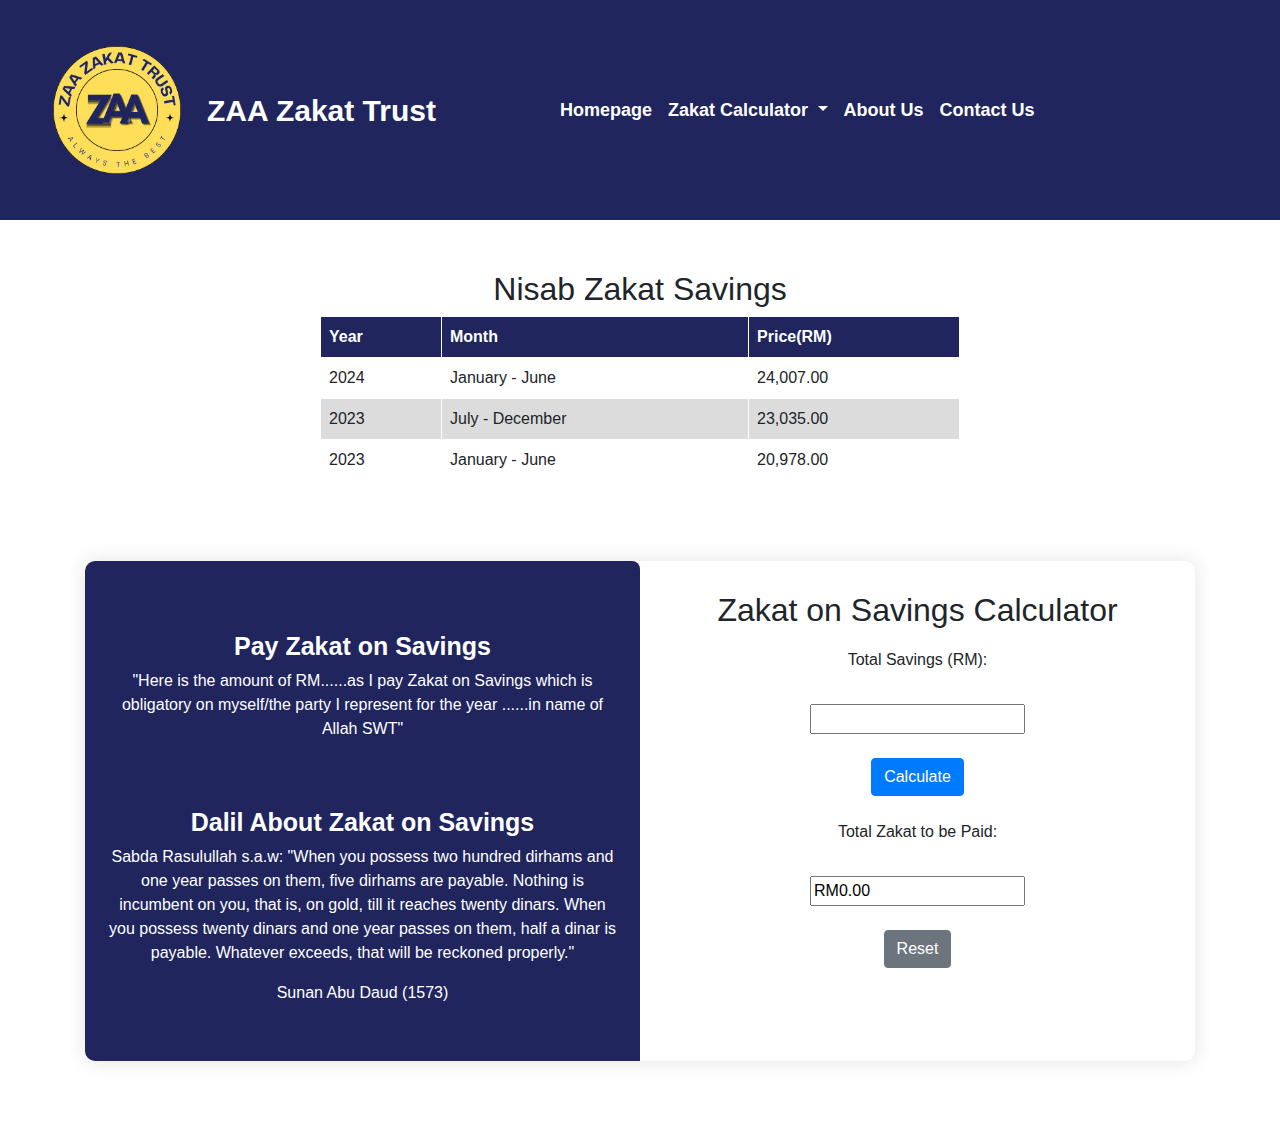
<file: ZakatWangSimpanan.html>
<!doctype html>
<html lang="en">
  <head>
    <!-- Required meta tags -->
    <meta charset="utf-8">
    <meta name="viewport" content="width=device-width, initial-scale=1, shrink-to-fit=no">

    <!-- Bootstrap CSS -->
    <link rel="stylesheet" href="https://cdn.jsdelivr.net/npm/bootstrap@4.3.1/dist/css/bootstrap.min.css" integrity="sha384-ggOyR0iXCbMQv3Xipma34MD+dH/1fQ784/j6cY/iJTQUOhcWr7x9JvoRxT2MZw1T" crossorigin="anonymous">
    <!-- Custom CSS -->
    <link rel="stylesheet" href="css/ZakatWangSimpanan.css">

    <title>Kalkulator Zakat Emas</title>


<script>
    // Function to include content from another HTML file into a specified element
     function includeContent(url, elementId) 
     {
        fetch(url)
            .then(response => response.text())
            .then(data => {
                document.getElementById(elementId).innerHTML = data;
            });
     }

    // Event listener to include header and footer after the DOM content is loaded
     document.addEventListener('DOMContentLoaded', function() 
     {
        includeContent('header.html', 'header-placeholder');
     });
   </script>

   <!--Calculate Zakat on Saving-->
   <script>
    function calculateZakatSimpanan(){
        //Retrieve total savings amount from input field
        var saving = parseFloat(document.getElementById("saving").value);

          //check if saving is a number and not NaN(Not a Number), if yess than add RM when calculate
          if(typeof saving == 'number' && !isNaN(saving))
          {
            document.getElementById("saving").value = "RM"+ saving.toFixed(2)
          }
         
        //define Zakat Rate
        var zakatRate=2.5/100;//0.025

        //claculate zthe zakat Amount
        var zakatSimpananAmount = saving*zakatRate;

        //Display the zakat amount in the result input field
        document.getElementById("zakatSimpananAmount").value = "RM" + zakatSimpananAmount.toFixed(2);
      

        //If-else
        if(saving < 24007.00)
         {
            //explanation for the zakat amount
            explanation.innerText = "You did not qualify because did not reach the nisab";

         }



    }
   </script>

</head>
<body>

  <!-- Optional JavaScript -->
  <!-- jQuery first, then Popper.js, then Bootstrap JS -->
  <script src="https://code.jquery.com/jquery-3.3.1.slim.min.js" integrity="sha384-q8i/X+965DzO0rT7abK41JStQIAqVgRVzpbzo5smXKp4YfRvH+8abtTE1Pi6jizo" crossorigin="anonymous"></script>
  <script src="https://cdn.jsdelivr.net/npm/popper.js@1.14.7/dist/umd/popper.min.js" integrity="sha384-UO2eT0CpHqdSJQ6hJty5KVphtPhzWj9WO1clHTMGa3JDZwrnQq4sF86dIHNDz0W1" crossorigin="anonymous"></script>
  <script src="https://cdn.jsdelivr.net/npm/bootstrap@4.3.1/dist/js/bootstrap.min.js" integrity="sha384-JjSmVgyd0p3pXB1rRibZUAYoIIy6OrQ6VrjIEaFf/nJGzIxFDsf4x0xIM+B07jRM" crossorigin="anonymous"></script>

   <!-- Placeholder for header content to be included -->
  <div id="header-placeholder"></div>

  <h2>Nisab Zakat Savings</h2>

  <!--Start of table-->
  <table>
     <!--row 1 header-->
    <tr class="header1">
      <th>Year</th>
      <th>Month</th>
      <th>Price(RM)</th>
    </tr>
    <!--end of row 1-->

     <!--row 2-->
    <tr>
      <td>2024</td>
      <td>January - June</td>
      <td>24,007.00</td>
    </tr>
     <!--end of row 2-->

      <!--row 3-->
    <tr>
      <td>2023</td>
      <td>July - December</td>
      <td>23,035.00</td>
    </tr>
     <!--end of row 3-->

     <!--row 4-->
    <tr>
      <td>2023</td>
      <td>January - June</td>
      <td>20,978.00</td>
    </tr>
     <!--end of row 4-->
  </table>
  <br><br>

  <!--container-->
  <div class="container">
    <div class="sidebar">
      <div class="header">
        <h2>Pay Zakat on Savings</h2>
        <p>"Here is the amount of RM......as I pay Zakat on Savings which is obligatory on myself/the party I represent for the year ......in name of Allah SWT"</p>
        <h2>Dalil About Zakat on Savings</h2>
        <p>Sabda Rasulullah s.a.w:
  
          "When you possess two hundred dirhams and one year passes on them, five dirhams are payable. Nothing is incumbent on you, that is, on gold, till it reaches twenty dinars. When you possess twenty dinars and one year passes on them, half a dinar is payable. Whatever exceeds, that will be reckoned properly." </p>
          <p>Sunan Abu Daud (1573)</p>
            
      </div><!--end of header class-->
        
         <!--start of main-content(right side)-->
        <div class="main-content">
          <div class="section">
            <h2>Zakat on Savings Calculator</h2>
            <!--input-->
           <!--form-->
           <form>
            <label for="saving">Total Savings (RM):</label><br></br>
            <input type="text" id="saving" name="saving"><br></br>
      
            <!--button-->
            <input type="button" value="Calculate" onclick="calculateZakatSimpanan()" class="btn btn-primary"><br></br>
        
            <!--output-->
            <label for="zakatSimpananAmount">Total Zakat to be Paid:</label><br></br>
            <input type="text" id="zakatSimpananAmount" name="zakatSimpananAmount" value="RM0.00" readonly><br></br>
    
            <!--button-->
            <!--Reset Button-->
            <button type="reset" class="btn btn-secondary">Reset</button>
           <!--End of button-->
             <br>
            <!--Explanantion-->
            <a id="explanation"></a>
           </form>

           </div><!--end of section-->

         <!--end of main-content-->
         </div>

    <!--end of sidebar-->
    </div>

  <!--end of container-->
  </div>
  <br><br>
  
  
</body>
</html>
</file>
<file: css/Utama.css>
body {
    font-family: Arial, sans-serif;
    line-height: 1.6;
    margin: 0;
    padding: 0;
    background-color: white;
}

.hero {
    display: flex;
    justify-content: center;
    align-items: center;
    padding: 40px 20px;
}

.container {
    text-align: center;
}

.hero-content {
    margin: 20px 0;
}

.hero-content h3 {
    font-size: 3em;
}

.hero-content h1 {
    font-size: 3em;
}

.hero-content h2 {
    font-size: 1.5em;
    color: black;
    margin: 10px 0;
}

.hero-images {
    margin-top: 20px;
}

.hero-images .col-md-4 {
    padding: 0 15px;
}

.hero-images img {
    max-width: 100%;
    height: auto;
}

.info-section {
    background-color: #fff;
    padding: 60px 20px;
}

.info-section .img-fluid {
    max-width: 100%;
    height: auto;
}

.info-section h3 {
    font-size: 2em;
    margin-bottom: 20px;
}

.info-section p {
    font-size: 1.2em;
    color: black;
}

.info-section .btn-warning {
    background-color: #ffc107;
    border: none;
    color: white;
    padding: 10px 20px;
    border-radius: 5px;
    font-size: 1em;
    text-decoration: none;
}

.info-section .btn-warning:hover {
    background-color: #e0a800;
    color: white;
}
</file>
<file: css/AboutUs.css>
body {
    font-family: Arial, sans-serif;
    line-height: 1.6;
    margin: 0;
    padding: 0;
    background-color: #f4f4f4;
}
h1{
    text-align: center;
    padding-top: 2%;
}

.container{
    position: relative;
    width: 100%;
    padding: 2rem;
    background-color: white;
    overflow: hidden;
    display: flex;
    align-items: center;
    justify-content: center;
}
.sidebar{
    width: 100%;
    max-width: 800px;
    height: 250px;
    background-color: white;
    border-radius: 10px;
    box-shadow: 0 0 20px 1px rgba(0, 0, 0, 0.1);
    overflow: hidden;
    display: grid;
    grid-template-columns: 2fr 3fr;
}

.header{
    background-color: rgb(32, 37, 93); /* Set background color of image*/
    color: #fff; /* Set text color */
    padding: 20px; /* Add padding */
    border-radius: 8px 8px 0 0; /* Apply border radius to top corners */
    display: flex; /* Use flexbox for layout */
    flex-direction: column; /* Arrange items vertically */
    align-items: center; /* Center items horizontally */
}

.header img {
    border-radius: 90%;
    width: 200px;
    height: 200px;
    margin-bottom: 10px;/* Add space below the image */
}

.main-content {
    padding: 20px;
}

.section {
    margin-bottom: 10px;
}
.section h2 {
    border-bottom: 2px solid rgb(32, 37, 93);
    padding-bottom: 5px;
    margin-top: 20px;
    margin-bottom: 20px;
    font-size: 20px;
}
</file>
<file: css/ContactUs.css>
body {
    font-family: Arial, sans-serif;
    line-height: 1.6;
    margin: 0;
    padding: 0;
    background-color: #f4f4f4;
}
h2 {
    text-align: center;
    padding-top: 2%;
}

.container {
    position: relative;
    width: 100%;
    padding: 2rem;
    background-color: white;
    overflow: hidden;
    display: flex;
    align-items: center;
    justify-content: center;
}
.sidebar {
    width: 100%;
    max-width: 500px;
    height: 450px;
    background-color: white;
    border-radius: 10px;
    box-shadow: 0 0 20px 1px rgba(0, 0, 0, 0.1);
    overflow: hidden;
}
.main-content {
    padding: 20px;
    text-align: center; 
}
.section {
    margin-bottom: 10px;
}
.section h2 {
    border-bottom: 2px solid rgb(32, 37, 93);
    padding-bottom: 5px;
    margin-top: 20px;
    margin-bottom: 20px;
    font-size: 20px;
    text-align: center;
}
.icon-container {
    display: flex;
    justify-content: flex-start;
    align-items: center;
    margin: 10px 0;
   
    
}
.icon-container i {
    font-size: 2em;
    color: black;
    margin-right: 10px;
}
.icon-container span {
    color: black;
    font-size: 16px;
    padding-left: 10px;
}
</file>
<file: css/ZakatEmas.css>
h2{
    text-align: center;
    padding-top: 50px;
  }

  table{
    font-family: arial, sans-serif;
    border-collapse: collapse;
    width: 50%;
    margin: auto;/*table to center*/
 

  }  

  td, th {
   border: 1px solid white;
   text-align: left;
   padding: 8px;
  }

  th{
    color:white
  }

  .header1{
    background-color: rgb(32, 37, 93);
  }
  tr:nth-child(3),.table2{
    background-color: gainsboro;
  }

  p{
    text-align: center;
  }
h1{
    text-align: center;
    padding-top: 2%;
}

.container{
    position: relative;
    width: 100%;
    padding: 2rem;
    background-color: white;
    overflow: hidden;
    display: flex;
    align-items: center;
    justify-content: center;
}
.sidebar{
    width: 100%;
    max-width:100%;
    height: 700px;
    background-color: white;/*at the right*/
    border-radius: 10px;
    box-shadow: 0 0 20px 1px rgba(0, 0, 0, 0.1);
    overflow: hidden;
    display: grid;
    grid-template-columns: 2fr 2fr;
}


.header{
    background-color: rgb(32, 37, 93); /* Set background color of image*/
    color: #fff; /* Set text color */
    padding: 20px; /* Add padding */
    border-radius: 8px 8px 0 0; /* Apply border radius to top corners */
    display: flex; /* Use flexbox for layout */
    flex-direction: column; /* Arrange items vertically */
    align-items: center; /* Center items horizontally */
}


.main-content {
    padding: 20px;
}

.section{
    text-align: center
}

.section h2{
    padding-top: 10px;
    padding-bottom: 10px;
}

.header h2{
  font-size: 25px;
  font-weight: bold;
}
</file>
<file: css/ZakatPendapatan.css>
h2{
    text-align: center;
    padding-top: 50px;
  }

  table{
    font-family: arial, sans-serif;
    border-collapse: collapse;
    width: 50%;
    margin: auto;/*table to center*/
 

  }  

  td, th {
   border: 1px solid white;
   text-align: left;
   padding: 8px;
  }

  th{
    color:white
  }

  .header1{
    background-color: rgb(32, 37, 93);
  }
  tr:nth-child(3){
    background-color: gainsboro;
  }

  p{
    text-align: center;
  }
h1{
    text-align: center;
    padding-top: 2%;
}

.container{
    position: relative;
    width: 100%;
    padding: 2rem;
    background-color: white;
    overflow: hidden;
    display: flex;
    align-items: center;
    justify-content: center;
}
.sidebar{
    width: 100%;
    max-width:100%;
    height: 700px;
    background-color: white;
    border-radius: 10px;
    box-shadow: 0 0 20px 1px rgba(0, 0, 0, 0.1);
    overflow: hidden;
    display: grid;
    grid-template-columns: 2fr 2fr;
}


.header{
    background-color: rgb(32, 37, 93); /* Set background color of image*/
    color: #fff; /* Set text color */
    padding: 20px; /* Add padding */
    border-radius: 8px 8px 0 0; /* Apply border radius to top corners */
    display: flex; /* Use flexbox for layout */
    flex-direction: column; /* Arrange items vertically */
    align-items: center; /* Center items horizontally */
}


.main-content {
    padding: 20px;
}

.section{
    text-align: center
}

.section h2{
    padding-top: 10px;
    padding-bottom: 10px;
    
}
.header h2{
  font-size: 25px;
  font-weight: bold;
}
</file>
<file: css/ZakatPerniagaan.css>
h2{
  text-align: center;
  padding-top: 50px;
}

table{
  font-family: arial, sans-serif;
  border-collapse: collapse;
  width: 50%;
  margin: auto;/*table to center*/


}  

td, th {
 border: 1px solid white;
 text-align: left;
 padding: 8px;
}

th{
  color:white
}

.header1{
  background-color: rgb(32, 37, 93);
}
tr:nth-child(3){
  background-color: gainsboro;
}

p{
  text-align: center;
}
h1{
  text-align: center;
  padding-top: 2%;
}

.container{
  position: relative;
  width: 100%;
  padding: 2rem;
  background-color: white;
  overflow: hidden;
  display: flex;
  align-items: center;
  justify-content: center;
}
.sidebar{
  width: 100%;
  max-width:100%;
  height: 900px;
  background-color: white;
  border-radius: 10px;
  box-shadow: 0 0 20px 1px rgba(0, 0, 0, 0.1);
  overflow: hidden;
  display: grid;
  grid-template-columns: 2fr 2fr;
}


.header{
  background-color: rgb(32, 37, 93); /* Set background color of image*/
  color: #fff; /* Set text color */
  padding: 20px; /* Add padding */
  border-radius: 8px 8px 0 0; /* Apply border radius to top corners */
  display: flex; /* Use flexbox for layout */
  flex-direction: column; /* Arrange items vertically */
  align-items: center; /* Center items horizontally */
}



.main-content{
  text-align: center;
}

.main-content h2{
  padding-top: 5px;
  padding-bottom: 10px;
}

.custom-form-control {
  padding: 0.25rem 0.5rem; /* Adjust padding as needed */
  font-size: 0.875rem; /* Adjust font size as needed */
  height: auto; /* Ensure height adjusts with padding and font size */
}
.header h2{
  font-size: 25px;
  font-weight: bold;
}
</file>
<file: css/ZakatWangSimpanan.css>
h2{
    text-align: center;
    padding-top: 50px;
    font-weight: bold;
  }

  table{
    font-family: arial, sans-serif;
    border-collapse: collapse;
    width: 50%;
    margin: auto;/*table to center*/
 

  }  

  td, th {
   border: 1px solid white;
   text-align: left;
   padding: 8px;
  }

  th{
    color:white
  }

  .header1{
    background-color: rgb(32, 37, 93);
  }
  tr:nth-child(3){
    background-color: gainsboro;
  }

  p{
    text-align: center;
  }
h1{
    text-align: center;
    padding-top: 2%;
}

.container{
    position: relative;
    width: 100%;
    padding: 2rem;
    background-color: white;
    overflow: hidden;
    display: flex;
    align-items: center;
    justify-content: center;
}
.sidebar{
    width: 100%;
    max-width:100%;
    height: 500px;
    background-color: white;
    border-radius: 10px;
    box-shadow: 0 0 20px 1px rgba(0, 0, 0, 0.1);
    overflow: hidden;
    display: grid;
    grid-template-columns: 2fr 2fr;
}


.header{
    background-color: rgb(32, 37, 93); /* Set background color of image*/
    color: #fff; /* Set text color */
    padding: 20px; /* Add padding */
    border-radius: 8px 8px 0 0; /* Apply border radius to top corners */
    display: flex; /* Use flexbox for layout */
    flex-direction: column; /* Arrange items vertically */
    align-items: center; /* Center items horizontally */
}


.main-content {
    padding: 20px;
}

.section{
    text-align: center
}

.section h2{
    padding-top: 10px;
    padding-bottom: 10px;
}

.header h2{
  font-size: 25px;
  font-weight: bold;
}
</file>
